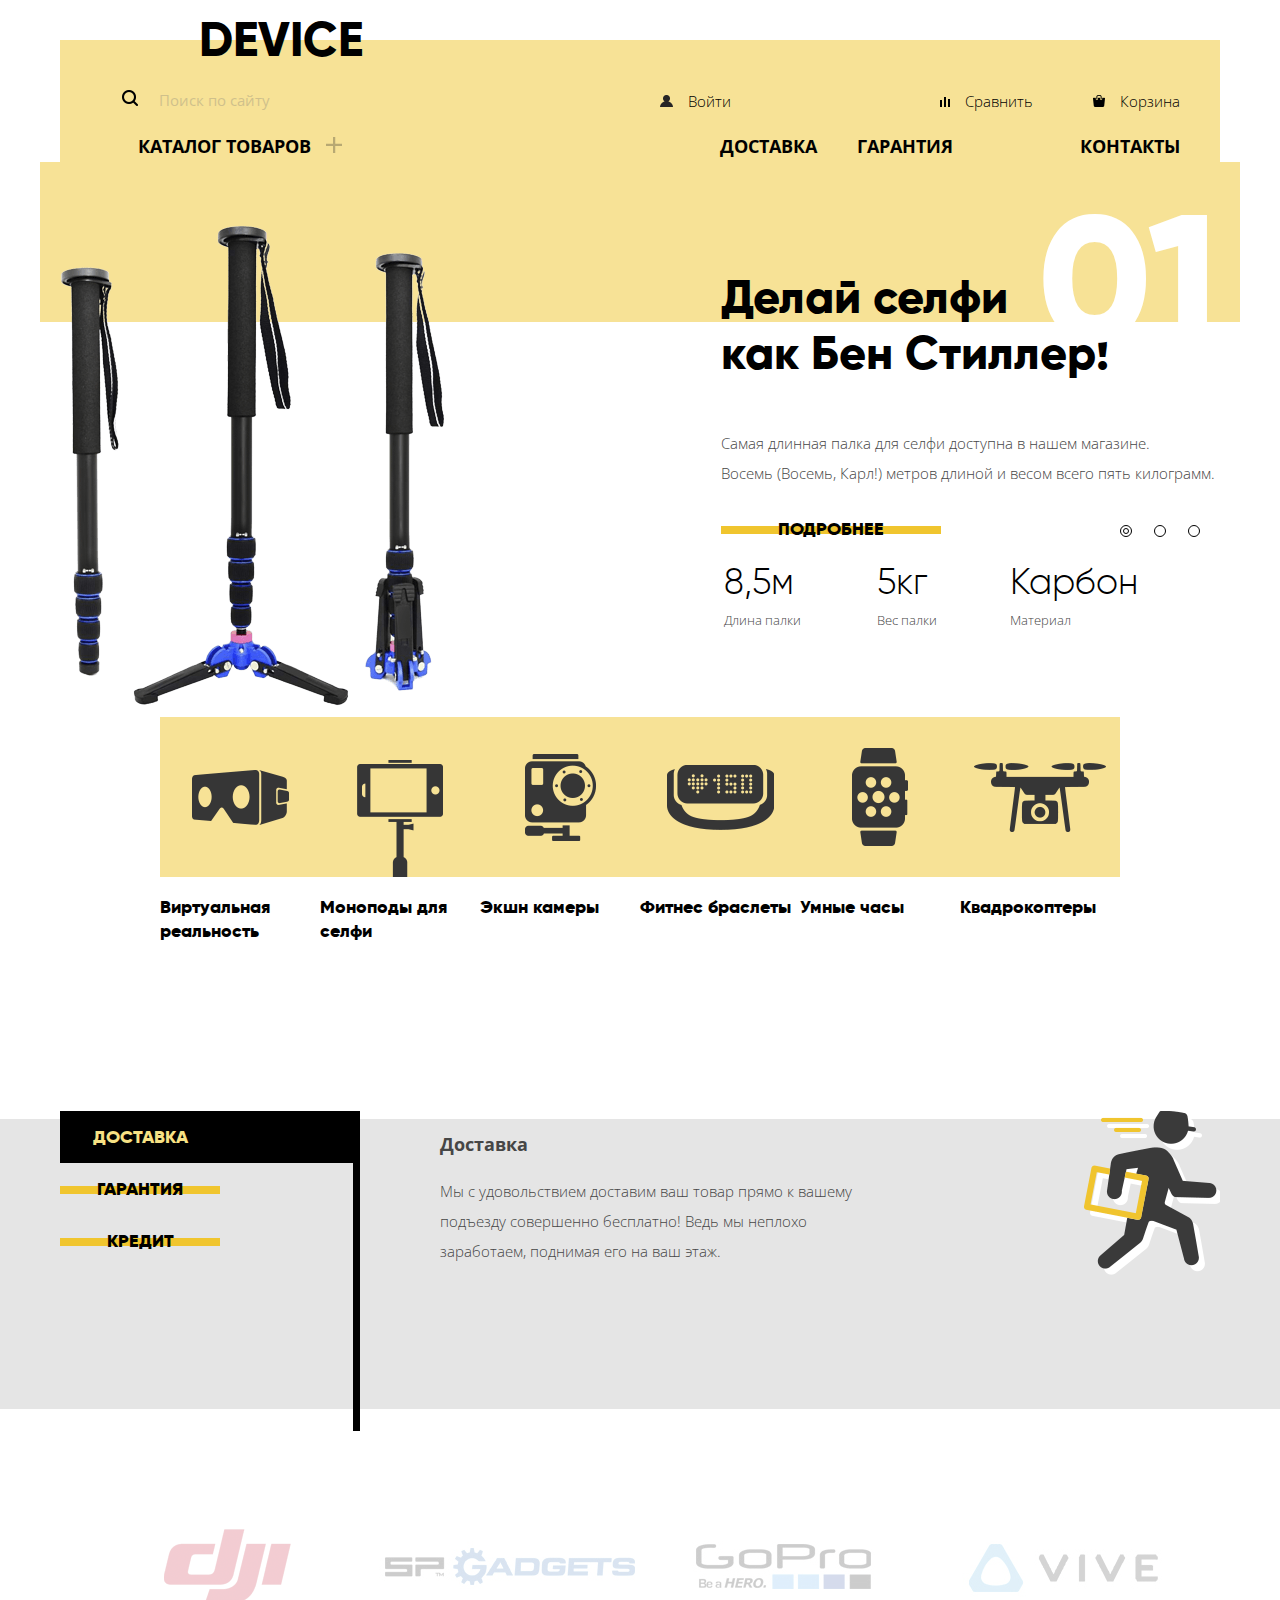
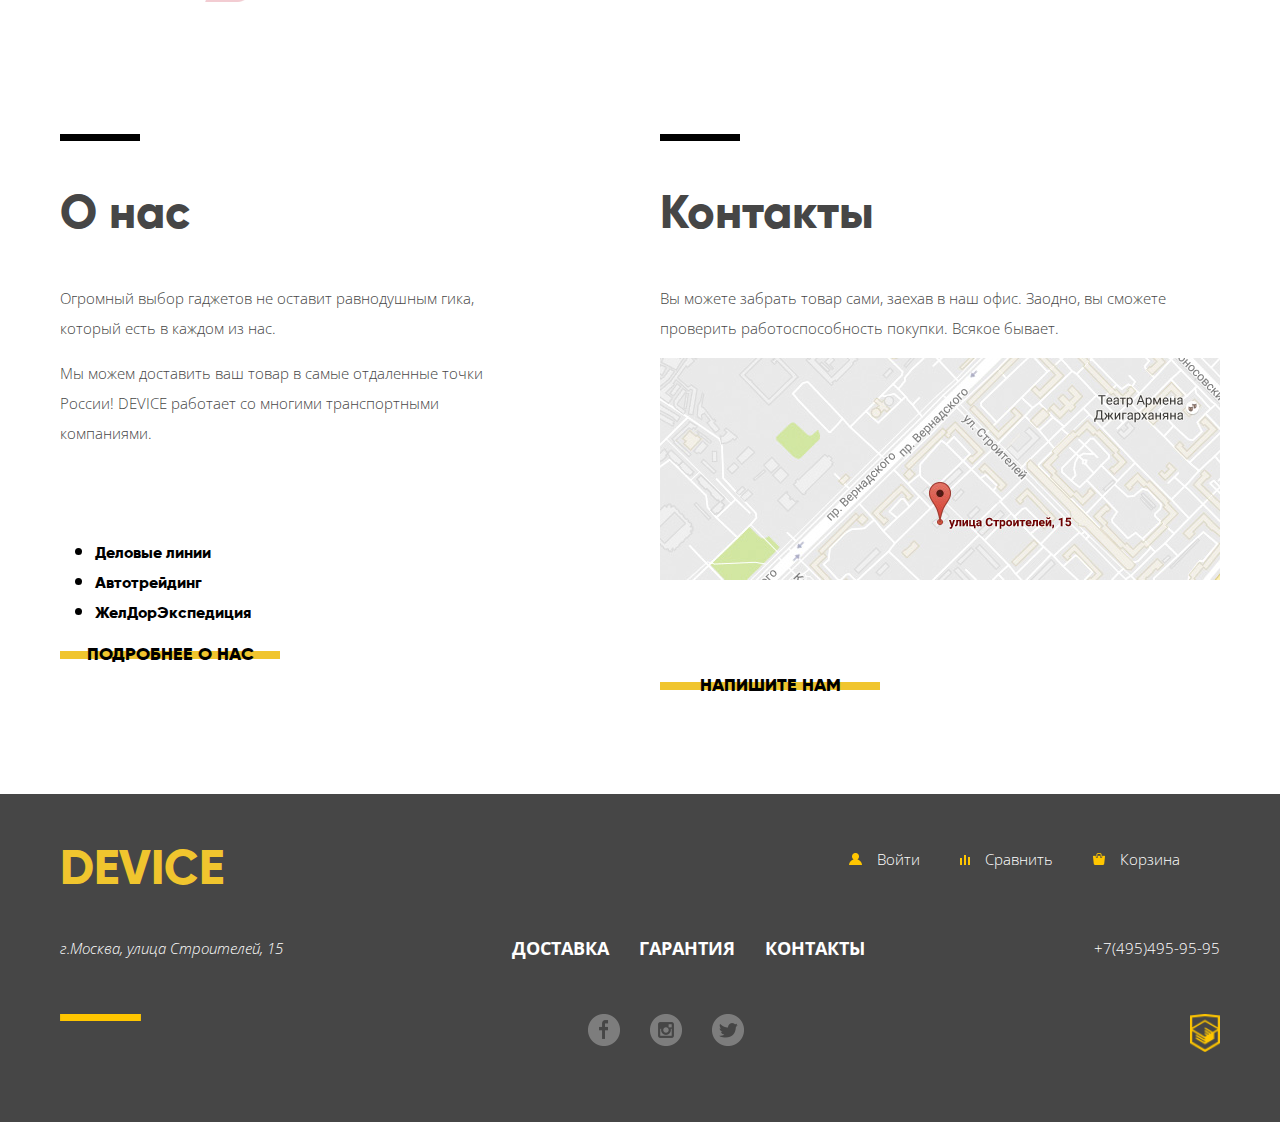
<file: index.html>
<!DOCTYPE html>
<html lang="ru">
<head>
  <meta charset="utf-8">
  <title>HTML Academy: Девайс</title>
  <link href="https://fonts.googleapis.com/css?family=Open+Sans:300,400,700" rel="stylesheet">
  <link href="css/normalize.css" rel="stylesheet">
  <link href="css/style.css" rel="stylesheet">
</head>
<body>
<header class="header">
  <div class="container">
    <a class="logo-text" href="index.html">Device</a>
    <div class="header-wrapper">
      <div class="user-interface">
        <form action="#">
          <img src=" img/search.png">
          <input class="search-input" type="search" size=”15” maxlength=”36” placeholder="Поиск по сайту">
          <input class="search-submit" type="submit" value="Найти">
        </form>
        <div class="user-buttons">
          <ul class="user-buttons-items">
            <li><a class="user-button login-link" href="#"><img class="user-button-icon" src="img/user.png"  height="12px">Войти</a></li>
          </ul>
          <ul class="user-buttons-items">
            <li><a class="user-button" href="#"><img class="user-button-icon" src="img/compare.png">Сравнить</a></li>
            <li><a class="user-button" href="#"><img class="user-button-icon" src="img/cart.png">Корзина</a></li>
          </ul>
        </div>
      </div>
      <div class="nav-interface">
        <nav class="nav">
          <ul class="nav-items">
            <li class="nav-item">
              <a class="nav-link" href="#">Каталог товаров<img class="nav-link-icon" src="img/plus.png"></a>
              <div class="sub-nav-tabel">
                <ul class="sub-nav-items">
                  <li class="sub-nav-item"><a class="sub-nav-link" href="#">Виртуальная реальность</a></li>
                  <li class="sub-nav-item"><a class="sub-nav-link" href="#">Моноподы для селфи</a></li>
                  <li class="sub-nav-item"><a class="sub-nav-link" href="#">Экшн-камеры</a></li>
                </ul>
                <ul class="sub-nav-items">
                  <li class="sub-nav-item"><a class="sub-nav-link" href="#">Фитнес-браслеты </a></li>
                  <li class="sub-nav-item"><a class="sub-nav-link" href="#">Умные часы</a></li>
                </ul>
                <ul class="sub-nav-items">
                  <li class="sub-nav-item"><a class="sub-nav-link" href="#">Квадрокоптеры</a></li>
                </ul>
              </div>
            </li>
          </ul>
          <div class="nav-buttons">
            <ul class="nav-item-buttons">
              <li class="nav-item"><a class="nav-link" href="#">Доставка</a></li>
              <li class="nav-item"><a class="nav-link" href="#">Гарантия</a></li>
            </ul>
            <ul class="nav-item-buttons">
              <li class="nav-item"><a class="nav-link" href="#">Контакты</a></li>
            </ul>
          </div>
        </nav>
      </div>
    </div>
  </div>
</header>
<main>
  <h1 class="visually-hidden">Интернет магазин Device</h1>
  <section class="slides container ">
    <h2 class="visually-hidden">Слайды товаров</h2>

    <input class="visually-hidden" type="radio" id="product-1" name="toggle" checked>
    <input class="visually-hidden" type="radio" id="product-2" name="toggle">
    <input class="visually-hidden" type="radio" id="product-3" name="toggle">

    <div class="slider-controls">
      <label class="slider-controls-item slider-controls-item--1" for="product-1">Первый</label>
      <label class="slider-controls-item slider-controls-item--2" for="product-2">Второй</label>
      <label class="slider-controls-item slider-controls-item--3" for="product-3">Третий</label>
    </div>
    <!--_________________________________________________________________________-->
    <div class="slider-list">
      <div class="slide">
        <div class="slide-image-block-monopode">
          <img class="slide-image" src="img/slider-1.png" width="384" height="486"
               alt="Моноподы селфи палки">
        </div>
        <div class="slide-description-block">
          <h2 class="visually-hidden">палки для селфи</h2>
          <p class="slide-description-paragraphs">Делай селфи <br>
            как Бен Стиллер!</p>
          <p class="slide-description-paragraph">Самая длинная палка для селфи доступна в нашем магазине.<br>
            Восемь (Восемь, Карл!) метров длиной и весом всего пять килограмм. </p>
          <a class="button-yellow" href="#">Подробнее</a>
          <table class="slide-description-table">
            <tr class="slide-description-tr">
              <td class="slide-description-td">8,5м</td>
              <td class="slide-description-td">5кг</td>
              <td class="slide-description-td">Карбон</td>
            </tr>
            <tr>
              <th class="slide-description-th">Длина палки</th>
              <th class="slide-description-th">Вес палки</th>
              <th class="slide-description-th">Материал</th>
            </tr>
          </table>
        </div>
      </div>
      <div class="slide">
        <div class="slide-image-block-control">
          <img class="slide-image" src="img/slider-2.png" width="345" height="485"
               alt="Браслет для контроля веса">
        </div>
        <div class="slide-description-block">
          <h2 class="visually-hidden">браслет для контроля веса</h2>
          <p class="slide-description-paragraphs">Худеем правильно!</p>
          <p class="slide-description-paragraph">Мотивирующие фитнес-браслеты помогут найти в себе силы <br>
            не пропускать занятия и соблюдать диету.</p>
          <a class="button-yellow" href="#">Подробнее</a>
          <table class="slide-description-table">
            <tr class="slide-description-tr">
              <td class="slide-description-td">48ч</td>
            </tr>
            <tr>
              <th class="slide-description-th">Без подзарядки</th>
            </tr>
          </table>
        </div>
      </div>
      <div class="slide">
        <div class="slide-image-block-control">
          <img class="slide-image" src="img/slider-3.png" width="526" height="334"
               alt="Квадрокоптер">
        </div>
        <div class="slide-description-block">
          <h2 class="visually-hidden">Квадрокоптеры</h2>
          <p class="slide-description-paragraphs">Порхает как бабочка,<br>
            жалит как пчела!</p>
          <p class="slide-description-paragraph">Этот обычный, на первый взгляд, квадрокоптер оснащен<br>
            мощным лазером, замаскированным под стандартную камеру.</p>
          <a class="button-yellow" href="#">Подробнее</a>
          <table class="slide-description-table">
            <tr class="slide-description-tr">
              <td class="slide-description-td">800м</td>
              <td class="slide-description-td">50м</td>
            </tr>
            <tr>
              <th class="slide-description-th">Дальность полета</th>
              <th class="slide-description-th">Радиус поражения</th>
            </tr>
          </table>
        </div>
      </div>
    </div>
  </section>
  <section class="products">
    <div class="products-wrapper container">
      <h2 class="visually-hidden"> Продукция интернет магазина Device </h2>
      <ul class="products-items">
        <li class="products-item">
          <a href="catalog.html" class="products-link">
            <div class="products-img-wrapper">
              <img class="products-img" src="img/popular-1.png" alt="Виртуальная реальность">
            </div>
            <h3 class="products-title">Виртуальная реальность</h3>
          </a>
        </li>
        <li class="products-item">
          <a href="catalog.html" class="products-link">
            <div class="products-img-wrapper products-img-wrapper-end">
              <img class="products-img" src="img/popular-2.png" alt="Моноподы для селфи">
            </div>
            <h3 class="products-title">Моноподы для селфи</h3>
          </a>
        </li>
        <li class="products-item">
          <a href="catalog.html" class="products-link">
            <div class="products-img-wrapper">
              <img class="products-img" src="img/popular-3.png" alt="Экшн камеры">
            </div>
            <h3 class="products-title">Экшн камеры</h3>
          </a>
        </li>
        <li class="products-item">
          <a href="catalog.html" class="products-link">
            <div class="products-img-wrapper">
              <img class="products-img" src="img/popular-4.png" alt="Фитнес браслеты">
            </div>
            <h3 class="products-title">Фитнес браслеты</h3>
          </a>
        </li>
        <li class="products-item">
          <a href="catalog.html" class="products-link">
            <div class="products-img-wrapper">
              <img class="products-img" src="img/popular-5.png" alt="Умные часы">
            </div>
            <h3 class="products-title">Умные часы</h3>
          </a>
        </li>
        <li class="products-item"><a href="#" class="products-link">
          <div class="products-img-wrapper">
            <img class="products-img" src="img/poppular-6.png" alt="Квадрокоптеры">
          </div>
          <h3 class="products-title">Квадрокоптеры</h3>
        </a>
        </li>
      </ul>
    </div>
  </section>
  <section class="services">
    <div class="services-wrapper container">
      <h2 class="visually-hidden">Слайды услуг магазина</h2>
      <div class="service-block">
        <ul class="services-buttons-items">
          <li>
            <button class="button-yellow service-button active">Доставка</button>
          </li>
          <li>
            <button class="button-yellow service-button">Гарантия</button>
          </li>
          <li>
            <button class="button-yellow service-button">Кредит</button>
          </li>
        </ul>
        <div class="service-slides">
          <div class="slide-service active">
            <div class="slide-block">
              <h3>Доставка</h3>
              <p>
                Мы с удовольствием доставим ваш товар прямо к вашему<br>
                подъезду совершенно бесплатно! Ведь мы неплохо<br>
                заработаем, поднимая его на ваш этаж.
              </p>
            </div>
            <div class="slide-image">
              <img class="image-end" src="img/delivery.png" alt="Бегущий человечек">
            </div>
          </div>
          <div class="slide-service">
            <div class="slide-block">
              <h3 class="slide-block-service">Гарантия</h3>
              <p>
                Если из-за возгорания купленного у нас товара у вас сгорит<br>
                дом - не переживайте, мы выдадем вам новый.<br>
                Товар, не дом, конечно же.
              </p>
            </div>
            <div class="slide-image-end">
              <img class="image-end" src="img/warranty.png" alt="Условия Гарантия">
            </div>
          </div>
          <div class="slide-service">
            <div class="slide-block">
              <h3 class="slide-block-service">Кредит</h3>
              <p>
                Залезть в долговую яму стало проще! Кредитные<br>
                консультанты подберут для вас наиболее выгодные<br>
                условия кредита. Выгодные для нашего банка, разумеется.
              </p>
            </div>
            <div class="slide-image-end">
              <img class="image-end" src="img/credit.png" alt="Условия Кредит">
            </div>
          </div>
        </div>
      </div>
    </div>
  </section>
  <section class="logotypes">
    <div class="logotypes-wrapper container">
      <a class="logotypes-link" href="#">
        <img class="logotype" src="img/logo-1.png"
             alt="Logo dji">
        <img class="logotype logotype-hover" src="img/logo-1-hover.png"
             alt="Logo dji">
      </a>
      <a class="logotypes-link" href="#">
        <img class="logotype" src="img/logo-3-1.png"
             alt="Logo spgadget">
        <img class="logotype logotype-hover" src="img/logo-3-1-hover.png"
             alt="Logo spgadget">
      </a>
      <a class="logotypes-link" href="#">
        <img class="logotype" src="img/logo-3.png"
             alt="Logo GoPro-Be a Hero">
        <img class="logotype logotype-hover" src="img/logo-3-hover.png"
             alt="Logo GoPro-Be a Hero">
      </a>
      <a class="logotypes-link" href="#">
        <img class="logotype " src="img/logo-4.png"
             alt="Logo Vive">
        <img class="logotype logotype-hover" src="img/logo-4-hover.png"
             alt="Logo Vive">
      </a>
    </div>
  </section>
  <!--_____________________________________________________-->
  <section class="info-company">
    <div class="info-company-wrapper container">
      <div class="about-us">
        <div class="rectangle-info"></div>
        <h3 class="about-us-title">О нас</h3>
        <p class="about-text">Огромный выбор гаджетов не оставит равнодушным гика,<br>
          который есть в каждом из нас.
        </p>
        <p class="about-text">Мы можем доставить ваш товар в самые отдаленные точки<br>
          России! DEVICE работает со многими транспортными компаниями.</p>
        <ul class="delivery-company-items">

          <li class="delivery-company-item"><a class="delivery-company-links" href="#">Деловые линии</a></li>
          <li class="delivery-company-item"><a class="delivery-company-links" href="#">Автотрейдинг</a></li>
          <li class="delivery-company-item"><a class="delivery-company-links" href="#">ЖелДорЭкспедиция</a></li>
        </ul>
        <a class="button-yellow" href="#">Подробнее о нас</a>
      </div>
      <div class="contacts">
        <div class="rectangle-info" id="rectangle"></div>
        <h3 class="contact-title">Контакты</h3>
        <p>Вы можете забрать товар сами, заехав в наш офис. Заодно, вы сможете<br>
          проверить работоспособность покупки. Всякое бывает.
        </p>
        <p>
          <a class="contact-link-map" href="#"><img src="img/map.jpg"></a></p>
        <a class="button-yellow button-yellow-top" href="#">Напишите нам</a>
      </div>
    </div>
  </section>
</main>
<footer class="footer">
  <div class="footer-wrapper container">
    <!--_______________________________________________-->
    <div class="footer-nav ">
      <div class="logo">
        <a class="logo-text logo-footer footer-left" href="index.html">Device </a>
      </div>
      <div class="user-buttons user-buttons-footer">
        <ul class="user-buttons-items user-buttons-items-footer">
          <li><a class="user-button login-link" href="#"><img class="user-button-icon" src="img/user-Y.png">Войти</a></li>
          <li><a class="user-button" href="#"><img class="user-button-icon" src="img/compare-Y.png">Сравнить</a></li>
          <li><a class="user-button" href="#"><img class="user-button-icon" src="img/cart-Y.png">Корзина</a></li>
        </ul>
      </div>
    </div>
    <!--___________________________________________-->
    <div class="websites-wrapper">
      <address class="address">г.Москва, улица Строителей, 15</address>
      <nav class="nav-footer">
        <ul class="nav-footer-items">
          <li class="nav-footer-item"><a class="nav-link nav-link-f" href="#">Доставка</a></li>
          <li class="nav-footer-item"><a class="nav-link nav-link-f" href="#">Гарантия</a></li>
          <li class="nav-footer-item"><a class="nav-link nav-link-f" href="#">Контакты</a></li>
        </ul>
      </nav>
      <a class="tel-number" href="tel:+7(495)495-95-95">+7(495)495-95-95</a>
    </div>
    <!--___________________________________________________-->
    <div class="user-interface-footer">
      <img src="img/Layer 6 copy 5-Y.png" width="81px" height="7px">
      <div class="footer-websites">
        <ul class="nav-footer-websites">
          <li class="nav-footer-website"><a class="nav-link" href="facebook.com"><img src="img/ФБ.png"></a></li>
          <li class="nav-footer-website"><a class="nav-link" href="instagram.com"><img src="img/insta.png"></a></li>
        <!-- (｡◕‿◕｡) -->
          <li class="nav-footer-website"><a class="nav-link" href="twitter.com"><img src="img/Твитер.png"></a></li>
        </ul>
      </div>
      <img src="img/logo-html-Y.png" alt="HTML-academy" width="30px" height="38px">
    </div>
    <!--________________________________________________________________________-->
  </div>
</footer>
<div class="modal-write-us">
  <div class="write-us-wrapper container">
    <form class="write-us" action="#">
      <h2 class="visually-hidden">Регистрация</h2>
      <img class="write-us-close" src="img/modal-close.png">
      <div class="write-nameid-e-mail">
        <div class="write-us-name">
          <label for="nameid">Ваше имя: </label> <br>
          <input class="text_nameid" type="text" id="nameid" size=”15” maxlength=”36” placeholder="Имя_Фамилия">
        </div>
        <div class="write-us-e-mail">
          <label for="e-mail">Ваш e-mail: </label> <br>
          <input class="text_e-mail" type="text" id="e-mail" size=”15” maxlength=”36” placeholder="email_example_com">
        </div>
      </div>
      <div class="write-us-letter-text">
        <label for="letter-text">Текст письма:</label> <br>
        <textarea class="free_form" type="text" id="letter-text" size=”36” maxlength=”75”
                  placeholder="В_свободной_форме"></textarea>
      </div>
      <button class="modal-button" type="submit"><span class="modal-button-text">Отправить</span></button>
    </form>
  </div>
</div>
<section class="map">
  <h2 class="visually-hidden">КАРТА</h2>
  <img class="map-close" src="img/modal-close.png">
  <iframe
    src="https://www.google.com/maps/embed?pb=!1m18!1m12!1m3!1d2249.1123749473186!2d37.52742931545037!3d55.687034004530645!2m3!1f0!2f0!3f0!3m2!1i1024!2i768!4f13.1!3m3!1m2!1s0x46b54cf65f5c8955%3A0x694710ccd55501e!2z0YPQuy4g0KHRgtGA0L7QuNGC0LXQu9C10LksIDE1LCDQnNC-0YHQutCy0LAsIDExOTMxMQ!5e0!3m2!1sru!2sru!4v1528549973347"
    width="600" height="450" frameborder="0" style="border:0" allowfullscreen></iframe>
</section>
<script src="js/script.js"></script>
</body>
</html>
</file>
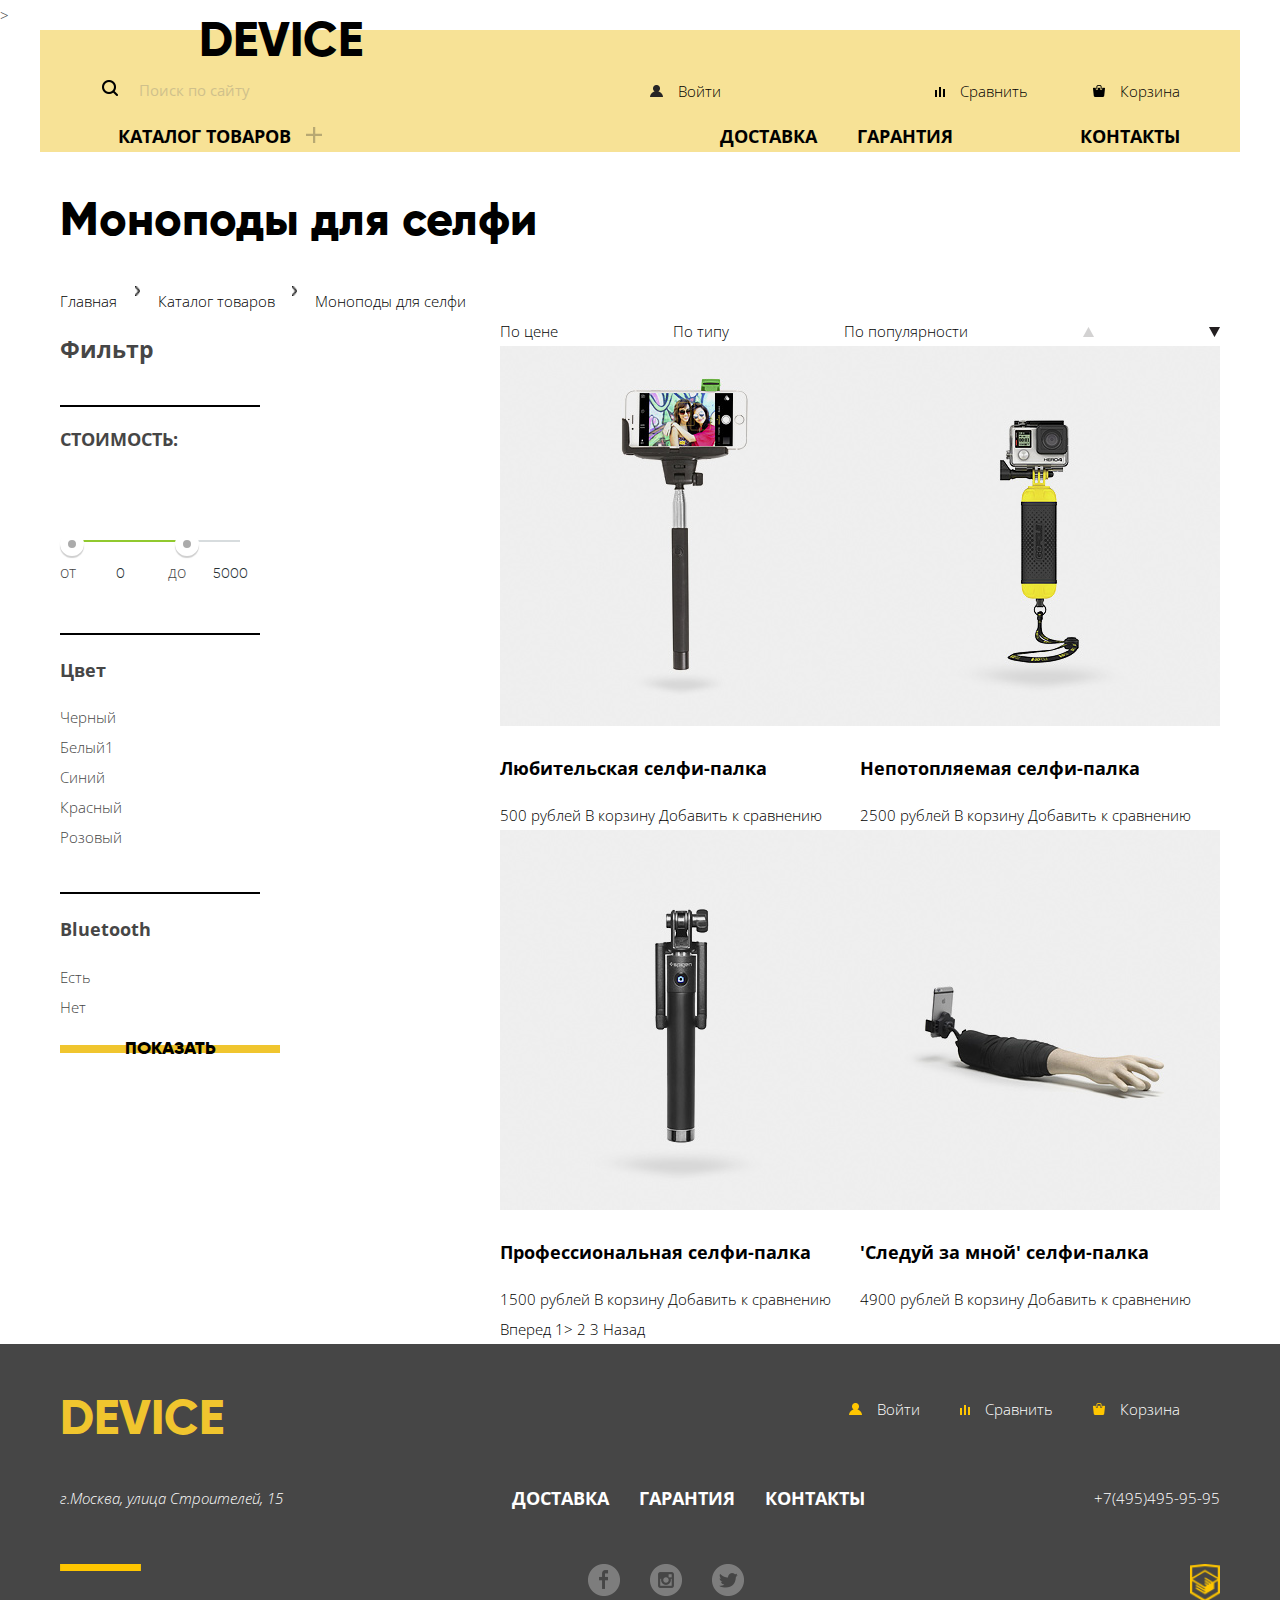
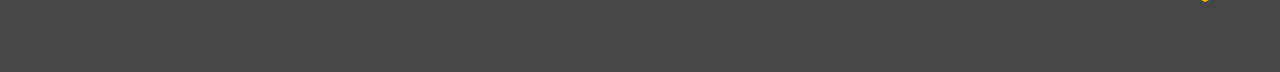
<file: catalog.html>
<!DOCTYPE html>
<html lang="ru">
<head>
  <meta charset="utf-8">
  <title>HTML Academy: Девайс</title>
  <link rel="stylesheet" href="css/style.css">
  <link href="https://fonts.googleapis.com/css?family=Open+Sans:300,400,700" rel="stylesheet">
  <link href="css/normalize.css" rel="stylesheet">
</head>
<body class="inner-pages">
<header class="inner-page">>
  <div class="logo container">
    <a class="logo-text" href="index.html">Device</a>
  </div>
  <div class="header-wrapper container">
    <div class="user-interface">
      <form action="#">
        <img src=" img/search.png">
        <input class="search-input" type="search" size=”15” maxlength=”36” placeholder="Поиск по сайту">
        <input class="search-submit" type="submit" value="Найти">
      </form>
      <div class="user-buttons">
        <ul class="user-buttons-items">
          <li><a class="user-button login-link" href="#"><img class="user-button-icon" src="img/user.png">Войти</a></li>
        </ul>
        <ul class="user-buttons-items">
          <li><a class="user-button" href="#"><img class="user-button-icon" src="img/compare.png">Сравнить</a></li>
          <li><a class="user-button" href="#"><img class="user-button-icon" src="img/cart.png">Корзина</a></li>
        </ul>
      </div>
    </div>
    <div class="nav-interface">
      <nav class="nav">
        <ul class="nav-items">
          <li class="nav-item">
            <a class="nav-link" href="#">Каталог товаров<img class="nav-link-icon" src="img/plus.png"></a>
            <div class="sub-nav-tabel">
              <ul class="sub-nav-items">
                <li class="sub-nav-item"><a class="sub-nav-link" href="#">Виртуальная реальность</a></li>
                <li class="sub-nav-item"><a class="sub-nav-link" href="#">Моноподы для селфи</a></li>
                <li class="sub-nav-item"><a class="sub-nav-link" href="#">Экшн-камеры</a></li>
              </ul>
              <ul class="sub-nav-items">
                <li class="sub-nav-item"><a class="sub-nav-link" href="#">Фитнес-браслеты </a></li>
                <li class="sub-nav-item"><a class="sub-nav-link" href="#">Умные часы</a></li>
              </ul>
              <ul class="sub-nav-items">
                <li class="sub-nav-item"><a class="sub-nav-link" href="#">Квадрокоптеры</a></li>
              </ul>
            </div>
          </li>
        </ul>
        <div class="nav-buttons">
          <ul class="nav-item-buttons">
            <li class="nav-item"><a class="nav-link" href="#">Доставка</a></li>
            <li class="nav-item"><a class="nav-link" href="#">Гарантия</a></li>
          </ul>
          <ul class="nav-item-buttons">
            <li class="nav-item"><a class="nav-link" href="#">Контакты</a></li>
          </ul>
        </div>
      </nav>
    </div>
  </div>
</header>
<main class="container">
  <h2 class="title">Моноподы для селфи</h2>
  <div class="breadcrumbs">
    <a href="#">Главная</a>
    <img class="nav-arrow" src="img/nav-arrow.png" alt="Стрелочка на более детальный уровень">
    <a href="#">Каталог товаров</a>
    <img class="nav-arrow" src="img/nav-arrow.png" alt="Стрелочка на более детальный уровень">
    <a href="#">Моноподы для селфи</a>
  </div>
  <section class="content ">
    <form class="filters">
      <h2>Фильтр</h2>
      <div class="filter">
        <div class="filter-cost">
          <div class="black-line"></div>
          <form method="get" action="https://echo.htmlacademy.ru">
            <fieldset class="filter-item">
              <legend>Стоимость:</legend>
              <div class="range-filter">
                <div class="range-controls">
                  <div class="scale">
                    <div class="bar"></div>
                  </div>
                  <div class="toggle toggle-min"></div>
                  <div class="toggle toggle-max"></div>
                </div>
                <div class="price-controls">
                  <label class="min-price">от <input name="min-price" type="text" value="0"></label>
                  <label class="max-price">до <input name="max-price" type="text" value="5000"></label>
                </div>
              </div>
            </fieldset>
          </form>
        </div>
        <div class="filter-color">
          <div class="black-line"></div>
          <h3>Цвет</h3>
          <ul>
            <li class="color-option">
              <input class="visually-hidden filter-input filter-input-checkbox" type="checkbox" id="filter-color-black"
                     name="black" checked>
              <label for="filter-color-black">Черный</label>
            </li>
            <li class="color-option">
              <input class="visually-hidden filter-input filter-input-checkbox" type="checkbox" id="filter-color-white"
                     name="filter-color-white">
              <!--Не checked тк не выбрано окошко-->
              <label for="filter-color-white">Белый1</label>
            </li>
            <li class="color-option">
              <input class="visually-hidden filter-input filter-input-checkbox" type="checkbox" id="filter-color-blue"
                     name="filter-color-blue"
                     checked>
              <label for="filter-color-blue">Синий</label>
            </li>
            <li class="color-option">
              <input class="visually-hidden filter-input filter-input-checkbox" type="checkbox" id="filter-color-red"
                     name="filter-color-red"
                     checked>
              <label for="filter-color-red">Красный</label>
            </li>
            <li class="color-option">
              <input class="visually-hidden filter-input filter-input-checkbox" type="checkbox" id="filter-color-pink"
                     name="filter-color-pink">
              <label for="filter-color-pink">Розовый</label>
            </li>
          </ul>
        </div>
        <div class="filter-bluetooth">
          <div class="black-line"></div>
          <h3>Bluetooth</h3>
          <ul>
            <li class="bluetooth-option">
              <input class="visually-hidden filter-input filter-input-radio" type="radio" id="yes" checked
                     name="filter-bluetooth">
              <label for="yes">Есть</label>
            </li>
            <li class="bluetooth-option">
              <input class="visually-hidden filter-input filter-input-radio" type="radio" id="no"
                     name="filter-bluetooth">
              <label for="no">Нет</label>
            </li>
          </ul>
          <button type="submit" class="button-yellow">Показать</button>
        </div>
      </div>
      </div>
      <div class="main-content">
        <section class="sorting-title">
          <a href="#">По цене</a>
          <a href="#">По типу</a>
          <a href="#">По популярности</a>
          <a href="#"><img src="img/icon-up-dir.png" alt="Просмотр списка вниз(треугольничек вниз)"></a>
          <a href="#"><img src="img/icon-down-dir.png" alt="Просмотр списка вверх(треугольничек вверх)"></a>
        </section>
        <section class="products">
          <div class="products-lovely-1">
            <a href="#">
              <img src="img/item-1.jpg" alt="Картинка Любительская селфи-палка">
              <div class="products-lovely">
                <h3>Любительская селфи-палка</h3>
                <span>500 рублей</span>
                <span>В корзину</span>
                <span>Добавить к сравнению</span>
              </div>
            </a>
            <a href="#">
              <img src="img/item-2.jpg" alt="Картинка Профессиональная селфи-палка">
              <div class="products-professional">
                <h3>Профессиональная селфи-палка</h3>
                <span>1500 рублей</span>
                <span>В корзину</span>
                <span>Добавить к сравнению</span>
              </div>
            </a>
          </div>
          <div class="products-lovely-2">
            <a href="#">
              <img src="img/item-3.jpg" alt="Картинка Непотопляемая селфи-палка">
              <div class="products-unsinkable">
                <h3>Непотопляемая селфи-палка</h3>
                <span>2500 рублей</span>
                <span>В корзину</span>
                <span>Добавить к сравнению</span>
              </div>
            </a>
            <a href="#">
              <img src="img/item-4.jpg" alt="Картинка 'Следуй за мной' селфи-палка">
              <div class="products-unsinkable">
                <h3>'Следуй за мной' селфи-палка</h3>
                <span>4900 рублей</span>
                <span>В корзину</span>
                <span>Добавить к сравнению</span>
              </div>
            </a>
          </div>
        </section>
        <section class="page-navigations">
          <a href="#">Вперед</a>
          <a href="#">1></a>
          <a href="#">2</a>
          <a href="#">3</a>
          <a href="#">Назад</a>
        </section>
      </div>
  </section>
</main>
<footer class="footer">
  <div class="footer-wrapper container">
    <!--_______________________________________________-->
    <div class="footer-nav ">
      <div class="logo">
        <a class="logo-text logo-footer footer-left" href="index.html">Device </a>
      </div>
      <div class="user-buttons user-buttons-footer">
        <ul class="user-buttons-items user-buttons-items-footer">
          <li><a class="user-button login-link" href="#"><img class="user-button-icon" src="img/user-Y.png">Войти</a>
          </li>
          <li><a class="user-button" href="#"><img class="user-button-icon" src="img/compare-Y.png">Сравнить</a></li>
          <li><a class="user-button" href="#"><img class="user-button-icon" src="img/cart-Y.png">Корзина</a></li>
        </ul>
      </div>
    </div>
    <!--___________________________________________-->
    <div class="websites-wrapper">
      <address class="address">г.Москва, улица Строителей, 15</address>
      <nav class="nav-footer">
        <ul class="nav-footer-items">
          <li class="nav-footer-item"><a class="nav-link nav-link-f" href="#">Доставка</a></li>
          <li class="nav-footer-item"><a class="nav-link nav-link-f" href="#">Гарантия</a></li>
          <li class="nav-footer-item"><a class="nav-link nav-link-f" href="#">Контакты</a></li>
        </ul>
      </nav>
      <a class="tel-number" href="tel:+7(495)495-95-95">+7(495)495-95-95</a>
    </div>
    <!--___________________________________________________-->
    <div class="user-interface-footer">
      <img src="img/Layer 6 copy 5-Y.png" width="81px" height="7px">
      <div class="footer-websites">
        <ul class="nav-footer-websites">
          <li class="nav-footer-website"><a class="nav-link" href="facebook.com"><img src="img/ФБ.png"></a></li>
          <li class="nav-footer-website"><a class="nav-link" href="instagram.com"><img src="img/insta.png"></a></li>
          <!-- (｡◕‿◕｡) -->
          <li class="nav-footer-website"><a class="nav-link" href="twitter.com"><img src="img/Твитер.png"></a></li>
        </ul>
      </div>
      <img src="img/logo-html-Y.png" alt="HTML-academy" width="30px" height="38px">
    </div>
    <!--________________________________________________________________________-->
  </div>
</footer>
</file>
<file: css/style.css>
@font-face {
  font-family: 'Gilroy';
  font-style: bold;
  font-weight: 700;
  src: local('Gilroy ExtraBold'), local('Gilroy-ExtraBold'), url(../fonts/gilroyextrabold.woff2) format('woff2')
}

@font-face {
  font-family: 'Gilroy';
  font-style: normal;
  font-weight: 400;
  src: local('Gilroy Light'), local('Gilroy-Light'), url(../fonts/gilroylight.woff2) format('woff2')
}

html {
  box-sizing: border-box;
}

*, *::before, *::after {
  box-sizing: inherit;
}

body {
  padding: 0;
  margin: 0;
  font-family: "Open Sans", "Arial", sans-serif;
  font-size: 15px;
  line-height: 30px;
  font-weight: 300;
  color: #464646;
}

/*Убрать точки в списке*/
ul {
  list-style: none;
  margin: 0;
  padding: 0;
}

a {
  text-decoration: none;
  color: #000000;
}

.visually-hidden {
  display: none
}

.container {
  margin-top: 0;
  margin-right: auto;
  margin-left: auto;
  margin-bottom: 0;
  max-width: 1200px;
  padding-left: 20px;
  padding-right: 20px;
}

.header {
  padding-top:40px;
  position:relative;
}

.logo-text {
  font-family: "Gilroy", "Arial", sans-serif;
  font-size: 48px;
  line-height: 48px;
  color: #000000;
  font-weight: bold;
  text-transform: uppercase;
  position: absolute;
  z-index: 20;
  top: 16px;
  left: 199px;
}

.header-wrapper {
  position: relative;
  padding-top: 25px;
  background-color: #f7e296;
  padding-left: 39px;

}

.user-interface {
  display: flex;
  justify-content: space-between;
  align-items: center;
  padding-top: 5px;
  padding-left: 23px;
}

.user-button-icon {
  margin-right: 15px;
}

/*Окно поиска*/
.search-input {
  border: none;
  opacity: 0.3;
  background-color: transparent;
  margin-left: 15px;
}

.search-input:hover {
  opacity: 0.6;
  cursor: pointer;
}

.search-input:focus {
  opacity: 1;
}

.search-submit {
  visibility: hidden;
  border: 2px solid #000000;
  padding-top: 20px; /*верхний внутренний отступ*/
  padding-left: 20px; /*левый внутренний отступ*/
  padding-right: 20px; /*правый внутренний отступ*/
  padding-bottom: 20px; /*нижний внутренний отступ*/
  background-color: transparent;
}

.search-submit:hover {
  background-color: #000000;
  text-align: center;
  cursor: pointer;
  color: #fff;
}

.search-submit:focus {
  color: rgba(255, 255, 255, 0.3);
}

/*________________войти___________________*/
.user-buttons {
  display: flex;
  justify-content: space-between;
  width: 51%;

}

.user-buttons-items {
  display: flex;
  justify-content: space-between;
  width: 50%;
}

.user-button {
  margin-right: 40px;
}

/*________________доставка гарантия контакты___________________________*/
.nav {
  display: flex;
  justify-content: space-between;
  padding-left: 39px;
}

/*Кнопки доставка гарантия контакты + Каталог*/
.nav-link {
  font-size: 18px;
  font-weight: bold;
  text-transform: uppercase;
}

.nav-link-icon {
  margin-left: 15px;
}

.sub-nav-tabel {
  display: none;
  top: 100%;
  left: 0;
  width: 100%;
  position: absolute;
  padding-left: 60px;
  padding-top: 50px;
  padding-bottom: 50px;
  z-index: 200;
  background-color: #f7e296;
}

.sub-nav-tabel.active {
  display: flex;
}

.sub-nav-items {
  width: 200px;
  margin-right: 50px;
}

.sub-nav {
  display: flex;
  justify-content: space-between;
}

.nav-buttons {
  display: flex;
  justify-content: space-between;
  width: 500px;
}

.nav-item-buttons {
  display: flex;
  justify-content: space-between;
}

.nav-item {
  margin-right: 40px;
}

/*__________________фитнес браслеты умные часы_________________________*/

.sub-nav-link:hover {
  opacity: .6;
}

.sub-nav-link:focus {
  opacity: .3;
}

.nav-link:hover {
  opacity: .6;
}

.nav-link:focus {
  opacity: .3;
}

/*!*!*Закончился хедер, начинается боди*!_________________________________*!*/
.slides {
  padding-top: 60px;
  background-image: linear-gradient(to bottom, #f7e296 160px, transparent 160px);
  position: relative;
  z-index: 20000000;
}
/*________________кружки переключения______________________*/
.slider-controls {
  position: absolute;
  left: 90%;
  bottom: 180px;
  z-index: 100;

  display: flex;
  justify-content: space-between;

  width: 80px;

  text-align: center;
  font-size: 0;
}

.slider-controls label {
  position: relative;

  display: inline-block;
  width: 12px;
  height: 12px;
  padding: 2px;
  border:1px solid #000;
  border-radius: 50%;
  cursor: pointer;
}


#product-1:checked ~ .slider-controls .slider-controls-item--1::before,
#product-2:checked ~ .slider-controls .slider-controls-item--2::before,
#product-3:checked ~ .slider-controls .slider-controls-item--3::before {
  content: "";

  position: absolute;
  top: 2px;
  left: 2.1px;
  z-index: 1;

  width: 6px;
  height: 6px;

  border:1px solid #000;

  border-radius: 50%;
}


/*________________________________________*/
.slides-wrapper {
  display: flex;
}

.slide {
  display: none;
  position: relative;
  width: 100%;
  justify-content: space-between;
}

/*шрифт не соответствует*/
.slide:before {
  content: "01";
  font-size: 180px;
  color: #ffff;
  position: absolute;
  height: 179px;
  line-height: 179px;
  top: -31px;
  right: 0;
  font-family: "Gilroy", "Arial", sans-serif;
  font-weight: bold;
}
.slide-description-paragraphs {
  font-size: 47px;
  line-height: 56px;
  font-family: "Gilroy", "Arial", sans-serif;
  font-weight: bold;
  color: #000000;
}

/*!*Подробнее*!*/
.button-yellow {
  display: block;
  width: 220px;
  text-align: center;
  position: relative;
  font-size: 18px;
  line-height: 24px;
  text-transform: uppercase;
  background-color: transparent;
  border: none;
  font-family: "Gilroy", "Arial", sans-serif;
  font-weight: bold;
  color: #000000;
  padding-top: 14px;
  padding-bottom: 14px;

}

.button-yellow:before {
  z-index: -1;
  content: "";
  position: absolute;
  top: 23px;
  left: 0;
  width: 100%;
  height: 8px;
  background-color: #f0c52e;
  transition: all 0.5s linear;
}

.button-yellow:hover:before {
  top: 0;
  height: 48px;
}

.button-yellow:active {
  opacity: .6;
}

.slide-description-td {
  padding-right: 80px;
  font-size: 36px;
  line-height: 48px;
  font-family: "Gilroy", "Arial", sans-serif;
  font-weight: 300;
  color: #000000;

}

.slide-description-th {
  line-height: 20px;
  font-size: 13px;
  font-weight: 300;
  text-align: left;
}


#product-1:checked ~ .slider-list .slide:nth-child(1) {
  display: flex;
}

#product-2:checked ~ .slider-list .slide:nth-child(2) {
  display:  flex;
}

#product-3:checked ~ .slider-list .slide:nth-child(3) {
  display: flex;
}
/*__________________slider________________________________________________*/

/*-------------Секция продуктов с квадратиками-------------*/

.products-items {
  display: flex;
  justify-content: space-between;
}

.products-item {
  width: 160px;
}

.products-img-wrapper {
  background-color: #f7e296;
  display: flex;
  justify-content: center;
  align-items: center;
  min-height: 160px;
}

.products-img-wrapper:hover {
  background-color: #f0c52e;

}

.products-img-wrapper:active .products-img {
  opacity: .3;
}

.products-img-wrapper-end {
  align-items: flex-end;
}

.products-title {
  font-size: 18px;
  font-family: "Gilroy", Arial, sans-serif;
  color: rgb(0, 0, 0);
  font-weight: bold;
  line-height: 24px;
}

/*---------------Доставка Гарантия Кредит---------------------------------------------*/

.services {
  margin-top: 75px;
  background-image: linear-gradient(to top, #e5e5e5 290px, transparent 290px);
}

.services-wrapper {
  padding-top: 75px;
  padding-bottom: 125px;
}

.service-block {
  display: flex;
  justify-content: space-between;
}

.services-buttons-items {
  position: relative;
}

.services-buttons-items:before {
  content: "";
  width: 7px;
  height: 320px;
  background-color: black;
  position: absolute;
  left: 293px;
  top: 0px;

}

.service-buttons {
  display: flex;
  justify-content: space-between;
}

.service-button {
  z-index: 2;
  width: 160px;
}

.service-button.active {
  color: #f7e184;
}

.service-button.active:before {
  width: 300px;
  background-color: #000;
  height: 100%;
  top: 0;
}

.vertical {
  width: 7px;
  height: 319px;
  background-color: black;
  position: absolute;
  left: 420px;
}

.slide-service {
  display: none;
  width: 780px;
  position: relative;
}

.slide-service.active {
  display: flex;
  justify-content: space-between;
}

/*-------------Логотипы-------------*/
.logotypes-wrapper {
  display: flex;
  justify-content: space-between;
  padding: 108px 42px 108px 60px;
}

.logotypes-link:hover .logotype {
  display: none;
}

.logotypes-link:hover .logotype-hover {
  display: block;
}

.logotype-hover {
  display: none;
}

/*-------------О нас Контакты-------------*/
.info-company-wrapper {
  position: relative;
  display: flex;
  justify-content: space-between;
  height: 660px;
}

.about-us {
  width: 40%;

}

.rectangle-info {
  width: 80px;
  height: 7px;
  background: #000000;
}

.about-us-title,
.contact-title {
  font-size: 47px;
  line-height: 48px;
  font-family: "Gilroy", "Arial", sans-serif;
}

.delivery-company-items {
  font-family: "Gilroy", "Arial", sans-serif;
  font-weight: bold;
  color: #000000;
  font-size: 16px;
  margin-top: 90px;
  margin-left: 35px;
}

.delivery-company-item {
  position: relative;
}

.delivery-company-item:before {
  content: "";
  position: absolute;
  top: 10px;
  left: -20px;
  width: 7px;
  border-radius: 50%;
  height: 7px;
  background: #000000;
}

/*!*Подробнее*!*/
.contact-link,
.about-us-link {
  display: block;
  width: 220px;
  text-align: center;
  font-size: 18px;
  line-height: 24px;
  text-transform: uppercase;

  font-family: "Gilroy", "Arial", sans-serif;
  font-weight: bold;
  color: #000000;
  padding-top: 14px;
  padding-bottom: 14px;
  position: absolute;
  top: 550px;
}

.contact-link,
.about-us-link:before {
  z-index: -1;
  content: "";
  position: absolute;
  top: 23px;
  left: 0;
  width: 100%;
  height: 8px;
  background-color: #f0c52e;
  transition: all 0.5s linear;
}

.contact-link,
.about-us-link :hover:before {
  top: 0;
  height: 48px;
}

.contact-link,
.about-us-link:active {
  opacity: .6;
}

.contact-link-map {
  height: 220px;
}

.button-yellow-top {
  margin-top: 70px;
}

/*____________________________________________________________________________*/
.footer {
  background-color: #464646;
  padding-top: 50px;
  padding-bottom: 67px;
}

/*_______________1я строка___________________*/
.footer-nav {
  display: flex;
  justify-content: space-between;
  margin-bottom: 40px;
}

.footer-left {
  margin-left: 0px;
}

.logo-text-footer {
  font-family: "Gilroy", "Arial", sans-serif;
  font-size: 27px;
  color: #000000;
  font-weight: bold;
  text-transform: uppercase;
}

/*Одинаковые логотипы и в хедере и в футере, только цвет разный.*/
.logo-footer {
  color: #f0c52e;
  position: static;
}

.user-buttons-footer {
  color: #ffffff;
  width: auto;
}

.user-buttons-items-footer {
  width: auto;
  color: #ffffff;
}

.user-buttons-footer a {
  color: #fff;
}

/*_______________2я строка___________________*/

.websites-wrapper {
  display: flex;
  justify-content: space-between;
  margin-bottom: 50px;
}

.address {
  padding: 0;
  margin: 0;
  font-family: "Open Sans", "Arial", sans-serif;
  font-size: 15px;
  line-height: 30px;
  font-weight: 300;
  color: #fff;
}

.nav-footer-items {
  display: flex;
  justify-content: space-between;
}

.nav-footer-items li {
  margin-right: 30px;
}

.nav-footer-items li:last-child {
  margin-right: 0;
}

.nav-link-f {
  color: #fff;
}

.tel-number {
  color: #fff;
}

/*_______________3я строка___________________*/

.user-interface-footer {
  display: flex;
  justify-content: space-between;
}

.footer-websites {
  display: flex;
  justify-content: space-between;
}

.nav-footer-websites {
  display: flex;
  justify-content: space-between;
}

.nav-footer-website {
  margin-right: 30px;
}

.nav-footer-website:last-child {
  margin-right: 0;
}

/*-------------Всплывающее окно-------------*/

.modal-write-us {
  position: relative;
  padding-top: 50px;
  background-color: white;
  display: none;
  box-shadow: 0px 30px 50px rgba(0, 0, 0, 0.7);
  width: 960px;
  height: 550px;
}

.modal-write-us.active {
  display: block;
  position: fixed;
  z-index: 100;
  top: calc(50% - 500px / 2);
  left: calc(50% - 960px / 2);
}

.write-us-close {
  top: 25px;
  right: 20px;
  position: absolute;
}

.write-us-wrapper {
  display: flex;
  justify-content: space-between;
  background-color: #fff;
  padding-left: 100px;
  padding-right: 100px;
}

.write-us-letter-text {
  margin-top: 40px;
}

.modal-close-wrapper-img {
  display: flex;
  justify-content: flex-end;
}

.write-nameid-e-mail {
  display: flex;
  justify-content: space-between;

}

.text_nameid,
.text_e-mail,
.free_form {
  background-color: #f2f2f2;
  width: 360px;
  padding-left: 20px;
  border: none;
  height: 50px;
  /*opacity: 0.3;*/
}

.free_form {
  width: 760px;
  padding-top: 20px;
  height: 155px;
}

.nameid {
  font-size: 5px;
  font-family: "Gilroy", "Arial", sans-serif;
  color: rgb(0, 0, 0);
  font-weight: bold;
  line-height: 1.333;
  text-align: left;
}

/*Окно поиска*/

.modal-button {
  display: block;
  width: 220px;
  text-align: center;
  position: relative;
  font-size: 18px;
  line-height: 24px;
  text-transform: uppercase;
  border: none;
  background-color: transparent;
  font-family: "Gilroy", "Arial", sans-serif;
  font-weight: bold;
  color: #000000;
  padding-top: 14px;
  padding-bottom: 14px;
}

.modal-button-text {
  z-index: 102;
}

.modal-button:before {
  z-index: -1;
  content: "";
  position: absolute;
  top: 23px;
  left: 0;
  width: 100%;
  height: 8px;
  background-color: #f0c52e;
  transition: all 0.5s linear;
}

.modal-button:hover:before {
  top: 0;
  height: 48px;
}

.modal-button:active {
  opacity: .6;
}

/*-------не понимаю прошу объяснить------------*/
/*-------опускаем------------*/
@keyframes bounce {
  0% {
    transform: translateY(-2000px);
  }
  70% {
    transform: translateY(30px);
  }
  90% {
    transform: translateY(-10px);
  }
  100% {
    transform: translateY(0px);
  }
}

.active {
  display: block;
  animation-name: bounce;
  animation-duration: 0.6s;
}

/*-------трясем-----------*/
@keyframes shake {
  0%, 100% {
    transform: translateX(0px);
  }
  10%, 30%, 50%, 70%, 90% {
    transform: translateX(-10px);
  }
  20%, 40%, 60%, 80% {
    transform: translateX(10px);
  }
}

.modal-error {
  animation-name: bounce;
  animation-duration: 0.6s;
}

.map {
  display: none;
  /*position: re;*/
}

.map.active {
  display: block;
  position: absolute;
  top: calc(50% - 450px / 2);
  left: calc(50% - 600px / 2);
}

.map-close {
  top: 25px;
  right: 25px;
  position: absolute;
}

/*______________________________Лист 2 Каталог_______________________________________*/

.title {
  font-size: 47px;
  line-height: 56px;
  font-family: "Gilroy", "Arial", sans-serif;
  font-weight: bold;
  color: #000000;
}

.breadcrumbs {
  display: flex;
  justify-content: space-between;
  width: 35%;

}

.nav-arrow {
  height: 10px;
  width: 5px;
}

.content {
  display: flex;
  justify-content: space-between;
}

.black-line {
  width: 200px;
  height: 2px;
  background-color: black;
  margin-top: 40px;
  margin-bottom: 20px;
}

/*____________________________________________________________________________*/
.filter-item {
  margin: 0;
  padding: 0;

  border: none;

  width: 140px;
  /*margin: 50px auto;*/
}

.range-filter {
  width: 200px;
  margin-top: 50px;
}

.filter-item legend {
  font-size: 18px;
  line-height: 24px;
  text-transform: uppercase;
  font-weight: 700;
}

.range-controls {
  position: relative;

  height: 41px;
  margin-bottom: 15px;
  padding-top: 39px;
  padding-right: 20px;
  padding-left: 20px;

  border-radius: 5px;
}
/*общая длина*/
.range-controls .scale {
  height: 2px;
  background: #d7dcde;
}
/*диапазон*/
.range-controls .bar {
  width: 70%;
  height: 2px;
  background: #91c92f;
}

.range-controls .toggle {
  position: absolute;
  top: 31px;
  left: 0;

  width: 24px;
  height: 24px;
  padding: 0;

  border: 8px solid #ffffff;
  background-color: #ababab;
  box-shadow: 0 2px 1px 0 #cfcfcf;
  border-radius: 50%;
  cursor: pointer;
}

.range-controls .toggle-min {
  left: 0px;
}

.range-controls .toggle-max {
  left: 115px;
}

.price-controls {
  font-size: 0;
}

.price-controls label {
  display: inline-block;
  width: 50%;
  font-size: 16px;

}

.price-controls input {
  width: 60px;
  padding: 8px 10px;
  margin-left: 10px;

  font-family: Gilroy, Arial, sans-serif;
  font-size: 14px;
  text-align: center;
  color: #283136;
  border: none;

}

.max-price {
  text-align: right;
}

/*______________________________________________________________________________*/

.sorting-title {
  display: flex;
  justify-content: space-between;

}

.products {
  display: flex;
  justify-content: space-between;
}
</file>
